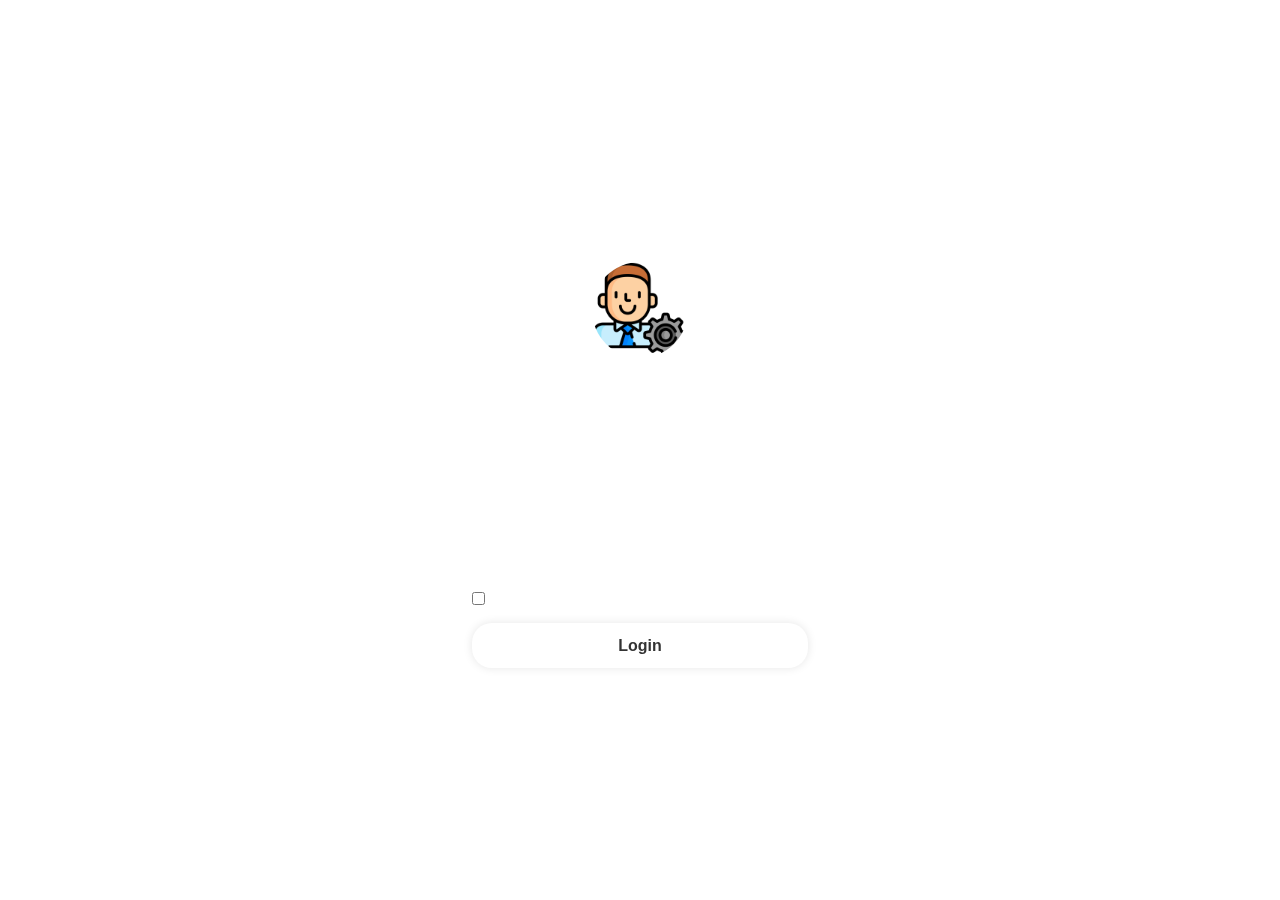
<file: adminLogin/login.html>
<!DOCTYPE html>
<html lang="en">
<head>
    <meta charset="UTF-8">
    <meta name="viewport" content="width=device-width, initial-scale=1.0">
    <title>Amazon | Admin form</title>
    <link rel="icon" type="image/x-icon" href="/IMG/amazon.png">
    <link rel="stylesheet" href="login.css">
    <link href='https://unpkg.com/boxicons@2.1.4/css/boxicons.min.css' rel='stylesheet'>

</head>
<body>
    <div class="wrapper">
        <h2>THANH BINH</h2>
        <img src="/IMG/Admin.png" alt="" >
        <form action="" id="loginForm">
            <h1>Admin Login</h1>
            <div class="input-box">
                <input type="email" id="username" placeholder="Username">
                <i class='bx bxs-user'></i>
            </div>
            <div class="input-box">
                <input type="password" id="password" placeholder="Password">
                <i class='bx bxs-lock-alt' ></i>
            </div>
            <div class="remember-forgot">
                <label for=""><input type="checkbox">Remember Me</label>
                <a href="#">Forgot Password?</a>
            </div>
           <button type="submit" class="btn">Login</button>
           <div class="register-link">
            <!-- <p>Don't have an account? <a href="#">Register</a></p> -->
           </div>
        </form>
    </div>
    <script src="./main.js"></script>
</body>
</html>
</file>
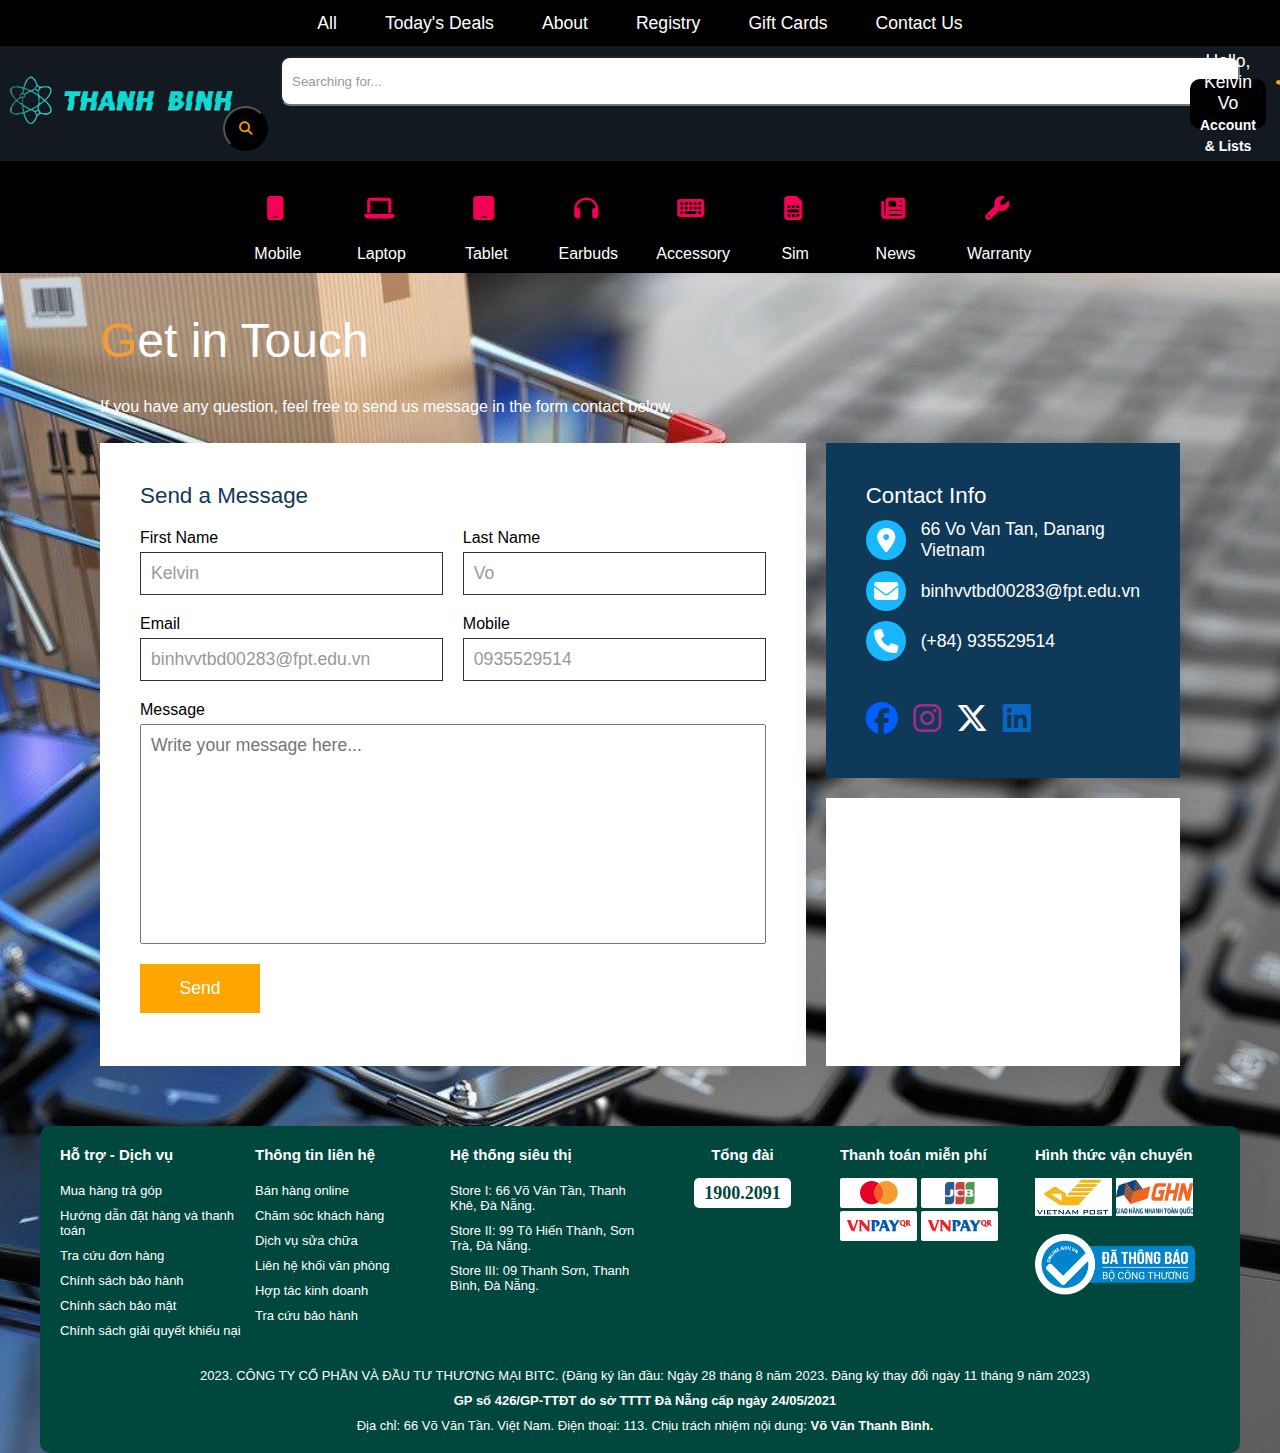
<file: contactUs/contactUs.html>
<!DOCTYPE html>
<html lang="en">
<head>
    <meta charset="UTF-8">
    <meta name="viewport" content="width=device-width, initial-scale=1.0">
    <title>Contact Us</title>
    <link rel="icon" type="image/x-icon" href="/IMG/amazon.png">
    <!-- <link rel="stylesheet" href="/Exercise-W7/web.css"> -->
    <link rel="stylesheet" href="./contactUs.css">
    <link rel="stylesheet" href="https://cdnjs.cloudflare.com/ajax/libs/font-awesome/6.4.2/css/all.min.css">
</head>
<body>
    <div id="container">
        <div id="header">
            <ul class="nav">
                <li><a href="https://youtu.be/dQw4w9WgXcQ">All</a>
                    <ul class="list_child">
                        <li>Amazon music</li>
                        <li>Computers</li>
                        <li>Electronics</li>
                        <li>Smart Home</li>
                        <li>Automotive</li>
                    </ul>
                </li>
                <li><a href="https://www.amazon.com/gp/goldbox?ref_=nav_cs_gb">Today's Deals</a></li>
                <li><a href="./homePage/index.html">About</a></li>
                <li><a href="https://www.amazon.com/registries?ref_=nav_cs_registry&ref_=nav_cs_registry">Registry</a></li>
                <li><a href="https://www.amazon.com/gift-cards/b/?ie=UTF8&node=2238192011&ref_=nav_cs_gc">Gift Cards</a></li>
                <li><a href="./contactUs/contactUs.html">Contact Us</a></li>
            </ul>
        </div>
        <div id="search">
            <div class="logo">
                <a href="/Exercise-W7/index.html"><img src="/IMG/Logo/ThanhBinhLogo2.png" alt="logo" width="250px"></a> 
            </div>
            <div class="textbox">
                <input class="timkiem" type="text" placeholder="Searching for...">
                <button class="searchbtn"><i class="fa-solid fa-magnifying-glass" style="color: #f79f08;"></i></button>
            </div>
            <div class="signin">
                <a class="Acc" href="/Login & Register.html">Hello, Kelvin Vo <br>
                    <b style="font-size: 14px;">Account & Lists</b></a>
            </div>
            <div class="cart">
                <a href="/Exercise-W7/shoppingCart/cart.html"><i class="fa-solid fa-cart-shopping" style="color: #f4aa0b;"></i></a>
            </div>
        </div>
        <div id="category">
            <ul class="cat2">
                <li><a href="https://www.apple.com/store"><i class="fa-solid fa-mobile" style="color: #f50056;"></i></a>Mobile</li>
                <li><a href="https://www.lenovo.com/us/en/pc/?IPromoID=LEN196548"><i class="fa-solid fa-laptop" style="color:  #f50056;"></i></a>Laptop</li>
                <li><a href="https://www.apple.com/la/ipad/"><i class="fa-solid fa-tablet" style="color: #f50056;"></i></a>Tablet</li>
                <li><a href="https://electronics.sony.com/audio/headphones/c/headband"><i class="fa-solid fa-headphones" style="color:  #f50056;"></i></a>Earbuds</li>
                <li><a href="https://www.logitech.com/en-us/products/keyboards.html"><i class="fa-solid fa-keyboard" style="color:  #f50056;"></i></a>Accessory</li>
                <li><a href="https://www.att.com/"><i class="fa-solid fa-sim-card" style="color:  #f50056;"></i></a>Sim</li>
                <li><a href="https://www.nytimes.com/international/"><i class="fa-solid fa-newspaper" style="color:  #f50056;"></i></a>News</li>
                <li><a href="https://checkcoverage.apple.com/"><i class="fa-solid fa-wrench" style="color: #f50056;"></i></a>Warranty</li>
            </ul>
        </div>
    <div class="contactUs">
        <div class="title">
            <h2>Get in Touch <br>
            <span>If you have any question, feel free to send us message in the form contact below.</span></h2>
            
        </div>
        <div class="box">
            <div class="contact form">
                <h3>Send a Message</h3>
                <form action="">
                    <div class="formBox">
                        <div class="row50">
                            <div class="input-box">
                                <span>
                                    First Name
                                </span>
                                <input type="text" name="" id="" placeholder="Kelvin">
                            </div>
                            <div class="input-box">
                                <span>
                                    Last Name
                                </span>
                                <input type="text" name="" id="" placeholder="Vo">
                            </div>                            
                        </div>

                        <div class="row50">
                            <div class="input-box">
                                <span>
                                    Email
                                </span>
                                <input type="email" name="" id="" placeholder="binhvvtbd00283@fpt.edu.vn">
                            </div>
                            <div class="input-box">
                                <span>
                                    Mobile
                                </span>
                                <input type="tel" name="" id="" placeholder="0935529514">
                            </div>
                        </div>

                        <div class="row100">
                            <div class="input-box">
                                <span>
                                    Message
                                </span>
                               <textarea  placeholder="Write your message here..."></textarea>
                            </div>
                        </div>

                        <div class="row100">
                            <div class="input-box">
                                <input type="submit" value="Send">
                            </div>
                        </div>
                    </div>
                </form>
            </div>

            <!-- infoBox -->
            <div class="contact info">
                <h3>Contact Info</h3>
                <div class="infoBox">
                    <div>
                        <span><i class="fa-solid fa-location-dot" name="location"></i></span>
                        <p>66 Vo Van Tan, Danang <br>Vietnam</p>
                    </div>
                    <div>
                        <span><i class="fa-solid fa-envelope" name="mail"></i></span>
                        <a href="mailto:binhvvtbd00283@fpt.edu.vn">binhvvtbd00283@fpt.edu.vn</a>
                    </div>
                    <div>
                        <span><i class="fa-solid fa-phone" name="call"></i></span>
                        <a href="tel:0935529514">(+84) 935529514</a>
                    </div>
                    
                    <!-- Social media links -->
                    <ul class="sci">
                        <li><a href="#"><i class="fa-brands fa-facebook" style="color: #005eff;"></i></a></li>
                        <li><a href="#"><i class="fa-brands fa-instagram" style="color: #a72a86;"></i></a></li>
                        <li><a href="#"><i class="fa-brands fa-x-twitter"></i></a></li>
                        <li><a href="#"><i class="fa-brands fa-linkedin" style="color: #0a66c2;"></i></a></li>
                    </ul>
                </div>
            </div>

            <!-- MapBox -->
            <div class="contact map">
                <iframe src="https://www.google.com/maps/embed?pb=!1m18!1m12!1m3!1d3833.966980195821!2d108.20019407475777!3d16.067203184612026!2m3!1f0!2f0!3f0!3m2!1i1024!2i768!4f13.1!3m3!1m2!1s0x3142184d687c0ddd%3A0x532210d879f8c3d1!2zNjYgVsO1IFbEg24gVOG6p24sIENow61uaCBHacOhbiwgVGhhbmggS2jDqiwgxJDDoCBO4bq1bmcgNTUwMDAwLCBWaWV0bmFt!5e0!3m2!1sen!2s!4v1699808507633!5m2!1sen!2s" style="border:0;" allowfullscreen="" loading="lazy" 
                referrerpolicy="no-referrer-when-downgrade"></iframe>
            </div>
        </div>
    </div>
    <footer>
        <div class="row-footer">
            <div class="boxcenter1">
                <div class="boxfooter colorc">
                    <h4>Hỗ trợ - Dịch vụ</h4>
                    <div class="add mrb10 ftop">Mua hàng trả góp</div>
                    <div class="add mrb10">Hướng dẫn đặt hàng và thanh toán</div>
                    <div class="add mrb10">Tra cứu đơn hàng</div>
                    <div class="add mrb10">Chính sách bảo hành</div>
                    <div class="add mrb10">Chính sách bảo mật</div>
                    <div class="add mrb10">Chính sách giải quyết khiếu nại</div>
                </div>
                <div class="boxfooter colorc">
                    <h4>Thông tin liên hệ</h4>
                    <div class="add mrb10 ftop">Bán hàng online</div>
                    <div class="add mrb10">Chăm sóc khách hàng</div>
                    <div class="add mrb10">Dịch vụ sửa chữa</div>
                    <div class="add mrb10">Liên hệ khối văn phòng</div>
                    <div class="add mrb10">Hợp tác kinh doanh</div>
                    <div class="add mrb10">Tra cứu bảo hành</div>
                </div>
                <div class="boxfooter colorc">
                    <h4>Hệ thống siêu thị</h4>
                    <div class="add mrb10 ftop">Store I: 66 Võ Văn Tần, Thanh Khê, Đà Nẵng.</div>
                    <div class="add mrb10">Store II: 99 Tô Hiến Thành, Sơn Trà, Đà Nẵng.</div>
                    <div class="add mrb10">Store III: 09 Thanh Sơn, Thanh Bình, Đà Nẵng.</div>
                </div>
                <div class="boxfooter colorc textcenter">
                    <h4>Tổng đài</h4>
                    <div class="hotline mrb10 ftop">1900.2091</div>
                </div>
                <div class="boxfooter colorc">
                    <h4>Thanh toán miễn phí</h4>
                    <ul class="icon-list">
                        <li>
                            <img src="/Icon/logo-master.png" alt="master-card">
                            <img src="/Icon/logo-jcb.png" alt="jcb">
                        </li>
                        <li>
                            <img src="/Icon/logo-vnpay.png" alt="vnpay">
                            <img src="/Icon/logo-vnpay.png" alt="vnpay">
                        </li>
                        <!-- <li></li>
                        <li></li>
                        <li></li>
                        <li></li> -->   
                    </ul>
                </div>
                <div class="boxfooter colorc">
                    <h4>Hình thức vận chuyển</h4>
                    <ul class="icon-list">
                        <li>
                            <img class="ghn" src="/Icon/90971_21-12 chinh thuc.jpg" alt="vnpost">
                            <img class="ghn" src="/Icon/thiet-ke-khong-ten-04-13-29-21.jpg" alt="ghn" width="77px" height="38px">
                        </li>
                        <li>
                            <img class="bct" src="/Icon/logo-bct.png" alt="bct">
                        </li>
                    </ul>
                </div>
            </div>
            <div class="textcenter colorc">
                <p class="BITC">2023. CÔNG TY CỔ PHẦN VÀ ĐẦU TƯ THƯƠNG MẠI BITC. 
                    (Đăng ký lần đầu: Ngày 28 tháng 8 năm 2023. Đăng ký thay đổi ngày 11 tháng 9 năm 2023)
                </p>
                <p class="info1"><strong>GP số 426/GP-TTĐT do sở TTTT Đà Nẵng cấp ngày 24/05/2021</strong></p>
                <p class="info1">Địa chỉ: 66 Võ Văn Tần. Việt Nam. Điện thoại: 113. Chịu trách nhiệm nội dung: <strong>Võ Văn Thanh Bình.</strong></p>
            </div>
        </div>
    </footer>
</body>
</html>
</file>
<file: adminLogin/login.css>
*{
    margin: 0;
    padding: 0;
    box-sizing: border-box;
    font-family: "Poppins", sans-serif;
}

body{
    display: flex;
    justify-content: center;
    align-items: center;
    min-height: 100vh;
    background: url(https://wallpapercave.com/wp/wp2508415.jpg) no-repeat;
    background-size: cover;
    background-position: center;
}

.wrapper{
    width: 420px;
    background: transparent;
    color: white;
    border-radius: 20px;
    padding: 30px 40px;
    border: 2px solid rgba(255, 255, 255, .2);
    backdrop-filter: blur(10px);
}

.wrapper img{
    width: 100px;
    height: 100px;
    border-radius: 50%;
    margin: 0 auto;
    display: block;
    background-color: rgb(255, 255, 255);
    border: 2px solid rgba(255, 255, 255, .2);
    object-fit: cover;
    /* padding: 10px 15px; */
    margin-bottom: 15px;
}

.wrapper h1{
    font-size: 36px;
    text-align: center;
    text-transform: uppercase;
}

h2{
    /* font-size: 18px; */
    text-align: center;
    margin-bottom: 20px;
}

.wrapper .input-box{
    width: 100%;
    height: 50px;
    /* background-color: yellow; */
    margin: 30px 0px;
    position: relative;
}

.input-box input{
    width: 100%;
    height: 100%;
    background: transparent;
    border: none;
    outline: none;
    border: 2px solid rgba(255, 255, 255, .2);
    border-radius: 20px;
    font-size: 16px;
    color: white;
    padding: 20px 45px 20px 20px;
}

.input-box input::placeholder{
    color: #FFF;
}

.input-box i{
    position: absolute;
    right: 20px;
    top: 30%;
    transform: translate(-50%);
    font-size: 20px;
    /* color: black; */
}


.remember-forgot{
    display: flex;
    justify-content: space-between;
    font-size: 14.5px;
    margin: -15px 0 15px;
}

.remember-forgot label input{
    align-content: #fff;
    margin-right: 3px;
    accent-color: blue;
}

.remember-forgot a{
    color: #fff;
    text-decoration: none;
}

.remember-forgot a:hover{
    text-decoration: underline;
}


.wrapper .btn{
    width: 100%;
    height: 45px;
    background: #fff;
    border: none;
    outline: none;
    border-radius: 20px;
    box-shadow: 0 0 10px rgba(0, 0, 0, .1);
    cursor: pointer;
    font-size: 16px;
    color: #333;
    font-weight: 600;
}

.btn a{
    text-decoration: none;
    color: #333;
    transition: 0.5s ease-in;
}

.btn{
    transition: 0.5s ease-in;
}

.btn:hover{
    opacity: 0.8;
}

.wrapper .register-link{
    font-size: 14.5px;
    text-align: center;
    margin: 20px 0 15px;
}

.register-link p a{
    color: #fff;
    text-decoration: none;
    font-weight: 600;
}

.register-link p a:hover{
    text-decoration: underline;
}
</file>
<file: contactUs/contactUs.css>
*{
    padding: 0;
    margin: 0;
    box-sizing: border-box;
    font-family: Arial, Helvetica, sans-serif;
}

body{
    /* */
    background-image: url(/IMG/ContactUs/onlinestore.jpg);
    background-repeat: no-repeat;
    background-position: center;
    background-size: cover;

}

.contactUs{
    position: relative;
    width: 100%;
    padding: 40px 100px;
}

.contactUs .title{
    display: flex;
    justify-content: left;
    align-items: center;
    font-size: 2em;
}

.contactUs .title h2{
    color: #fff;
    font-weight: 500;
}

.contactUs .title h2::first-letter{
    color: #F79B34;
}

.contactUs .title h2 span{
    font-size: 16px;
}

.box{
    position: relative;
    display: grid;
    grid-template-columns: 2fr 1fr; /* Có hai cột, cột đầu tiên chiếm 2 phần trong tổng số 3 phần (2fr), cột thứ hai chiếm 1 phần trong tổng số 3 phần (1fr). */
    grid-template-rows: 5fr 4fr;
    grid-template-areas: 
    "form info"
    "form map";
    grid-gap: 20px;
    margin-top: 20px;
}

.form{
    grid-area: form;
}

.info{
    grid-area: info;
}

.contact{
    padding: 40px;
    background-color: #fff;
    box-shadow: 0 5px 35px rgba(0, 0, 0, 0.15);
}

.map{
    grid-area: map;
}

.contact h3{
    color: #0e3959;
    font-weight: 500;
    font-size: 1.4em;
    margin-bottom: 10px;
}

/* form */

.formBox{
    position: relative;
    width: 100%;
}

.formBox .row50{
    display: flex;
    gap: 20px;
}

.input-box{
    display: flex;
    flex-direction: column;
    margin-bottom: 10px;
    width: 50%;
}

.formBox .row100 .input-box{
    width: 100%;
}

.input-box span{
    color: black;
    margin-top: 10px;
    margin-bottom: 5px;
    font-weight: 500;
}

.input-box input{
    padding: 10px;
    font-size: 1.1em;
    outline: none;
    border: 1px solid #333;
}

.input-box textarea{
    padding: 10px;
    font-size: 1.1em;
    outline: none;
    resize: none;
    min-height: 220px;
    margin-bottom: 10px;
}

.input-box input[type="submit"]{
    background: orange;
    color: white;
    cursor: pointer;
    border: none;
    font-size: 1.1em;
    max-width: 120px;
    font-weight: 500;
    padding: 14px 15px;
    transition: 0.5s ease;
}

.input-box input[type="submit"]:hover{
    opacity: 0.7;
}

input::placeholder{
    color: #999;
}

/* infoBox */

.info{
    background: #0e3959;
}

.info h3{
    color: white;
}

.info .infoBox div{
    display: flex;
    align-items: center;
    margin-bottom: 10px;
}

.info .infoBox div span{
    min-width: 40px;
    height: 40px;
    color: #fff;
    background: #18b7ff;
    display: flex;
    align-items: center;
    justify-content: center;
    border-radius: 50%;
    font-size: 1.5em;
    margin-right: 15px;
}

.info .infoBox div p,a{
    color: white;
    text-decoration: none;
    font-size: 1.1em;
}

.sci{
    margin-top: 40px;
    display: flex;
}

.sci li{
    list-style: none;
    margin-right: 15px;
}

.sci li a{
    font-size: 2em;
    transition: 0.5s ease;
}

.sci li a:hover{
    opacity: 0.8;
}

.map{
    padding: 0;
}

.map iframe{
    width: 100%;
    height: 100%;
}

.row-footer{
    font-family: -apple-system,BlinkMacSystemFont,'Segoe UI';
    font-size: 13px;
    min-width: 1200px;
    width: 1200px;
    margin: 0 auto;
    background: #00483d;
    border-radius: 10px;
    padding-left: 20px;
    padding-right: 10px;
    padding-bottom: 20px;
}



.boxcenter1{
    margin-top: 20px;
    display: flex;
}

.boxfooter{
    padding-top: 20px;
    width: 16.6666%;
}


.textcenter{
    text-align: center;
}

.colorc{
    color: white;
}


.mrb10{
    margin-bottom: 10px;
}

.ftop{
    padding-top: 20px;
}

h4{
    font-size: 15px;
}

.hotline{
    display: inline-block;
    font: Bold 18px/18px -apple-system,BlinkMacSystemFont,'Segoe UI';
    color:#00483d;
    background-color: white;
    padding: 6px 10px;
    border-radius: 5px;
    margin-top: 15px;
}

.icon-list{
    margin-top: 15px;
    list-style:none ;
}

.bct{
    margin-top: 15px;
}

.info1{
    margin-top: 10px;
}

.BITC{
    margin-top: 20px;
}


#category li:hover{
    background: linear-gradient(to right, #1c1c1c, #383838);
    border-radius: 10px;
    text-shadow: 2px 2px 4px rgba(0, 0, 0, 0.5);

}

body::-webkit-scrollbar{
    width: 1em;
}

body::-webkit-scrollbar-track{
    box-shadow: inset 0 0 6px rgba(0, 0, 0, 0.3);
}

body::-webkit-scrollbar-thumb{
    background-color: darkgrey;
    outline: 1px solid slategrey;
}
#header{
    text-align: center;
    background-color: black;
    /* position: fixed;
    width: 100%;
    z-index: 1; */
    /* margin-top: -20px; */
}

#header li{
    display: inline-block;  
    /* position: relative; */
}

.list_child{
    z-index: 3;
    display: none;
    background-color: rgb(0, 0, 0);
    font-family: Arial, Helvetica, sans-serif;
    width: 125px;
    color: white;
}

.list_child li{
    padding-top: 10px;
    padding-bottom: 10px;
    padding-left: 10px;
    padding-right: 10px;
}

.nav{
    display: flex;
    justify-content: center;
    align-items: center;
}
    

.nav li:hover .list_child {
    display:block;
    cursor: pointer;
}

.nav .list_child{
    position: absolute;
}


#header li a{
    color: white;
    text-decoration: none;
    line-height: 46px;
    padding: 24px;
    width: 100%;
    height: 100%;
}

.logo{
    margin: 0 auto;
}

#search{
    display: flex;
    justify-content: space-around;
    padding: 10px 0px;
    width: 100%;
    height: 100%;
    /* width: 1520px; */
    position: sticky;
    position: -webkit-sticky;
    top: 0;
    z-index: 2;
    background-color: rgb(19,25,33);
    margin: auto;
    align-items: center;
}

.textbox input[type="text"]{
    height: 50px;
    width: 960px;
    border-radius: 10px;
    position: relative;
    left: 30px;
    padding-left: 10px;
    box-sizing: border-box;
}

.searchbtn{
  height: 45px;  
  width: 45px;
  border-radius: 30px;
  margin-left: 15px;
  position: relative;
  right: 42px;
  background-color: black;
  cursor: pointer;
  animation: 0.5s;
}
.searchbtn:active {
    transform:translateY(-10px);
}
.searchbtn:hover{
    background-color:  wheat;
}

.cart{
    font-size: 40px;
    margin-right: 50px;
    /* padding-top: 5px; */
    position: relative;
    right: 10px;
}

.cart:hover{
    text-shadow: 2px 2px 4px rgba(0, 0, 0, 0.5);
}

.signin{
    height: 50px;
    padding: 5px 10px;
    background-color: black;
    text-align: center;
    border-radius: 10px;
    position: relative;
    right: 20px;
    box-sizing: border-box;
    display: flex;
    align-items: center;
    justify-content: center;
}
.Acc{
    text-decoration: none;
    color: white;
}

#category{
    text-align: center;
    background-color: black;
    margin: auto;
    background-size: cover;
    background-position: center;


}

#category li{
    display: inline-block;
    text-align: center;
    margin: 10px;
    font-family: Arial, Helvetica, sans-serif;
    color: white;

}

#category li a{
    font-size: 24px;
    text-decoration: none;
    line-height: 46px;
    padding: 25px;
    width: 100%;
    height: 100%;
    align-items: center;
    display: flex;
    margin-right: 5px;
}

.cat2{
    padding: 0;
}

.signin:hover{
    background-color: orange;
}


/* responsive */

@media (max-width: 991px){
    body{
        background: #03a9f5;
    }

    .contactUs{
        padding: 20px;
    }

    .box{
        grid-template-columns: 1fr;
        grid-template-rows: auto;
        grid-template-areas: "form" "info" "map";
    }


    .formBox .row50{
        display: flex;
        gap: 0;
        flex-direction: column;
    }

    .input-box{
        width: 100%;
    }

    .contact{
        padding: 30px;
    }
    .map{
        min-height: 300px;
        padding: 0;
    }

    .end_page1{
        min-width: 1200px;
        width: 1200px;
        margin: 0 auto;
        background-color: white;
        font-size: 13px;
        padding: 0;
        font-family: -apple-system,BlinkMacSystemFont,'Segoe UI';
        border-radius: 10px;
    }
    
    .corevalue{
        display: flex;
        padding: 10px 60px;
        margin: 20px 0;
    }
    
    
    .corevalue .item{
        display: flex;
        width: 25%;
        text-align: center;
        justify-content: center;
        align-items: center;
    }
    
    .core-icon{
        font-size: 60px;
        margin-right: 10px;
    }
    
    .corevalue .item .core-text{
        font-size: 16px;
        text-align: left;
    }
    
    .subscript{
        display: flex;
        align-items: center;
        justify-content: center;
        padding: 10px 60px;
    }
    
    .icon-text{
        display: flex;
        margin-right: 30px;
    }
    
    .icon-text img{
        margin-right: 30px;
    }
    
    .icon-text .text{
        padding-top: 50px;
        text-align: center;
    }
    
    .icon-text .text h4{
        font-size: 18px;
        margin-bottom: 0;
    }
    
    .form{
        display: flex;
    }
    
    .form input {
        background: #e6e6e6;
        padding: 15px 10px;
        width: 300px;
        border-radius: 15px;
        border: none;
    }
    
    /* .form .input input{
        width: 250px;
        background: none;
        border: none;
    } */
    
    .form button{
        background: #1f5142;
        border-radius: 15px;
        width: 50px;
        font-size: 25px;
        margin-left: -50px;
    }
    
    .form button:hover{
        cursor: pointer;
        background: #2cbe92
    }

    

}
</file>
